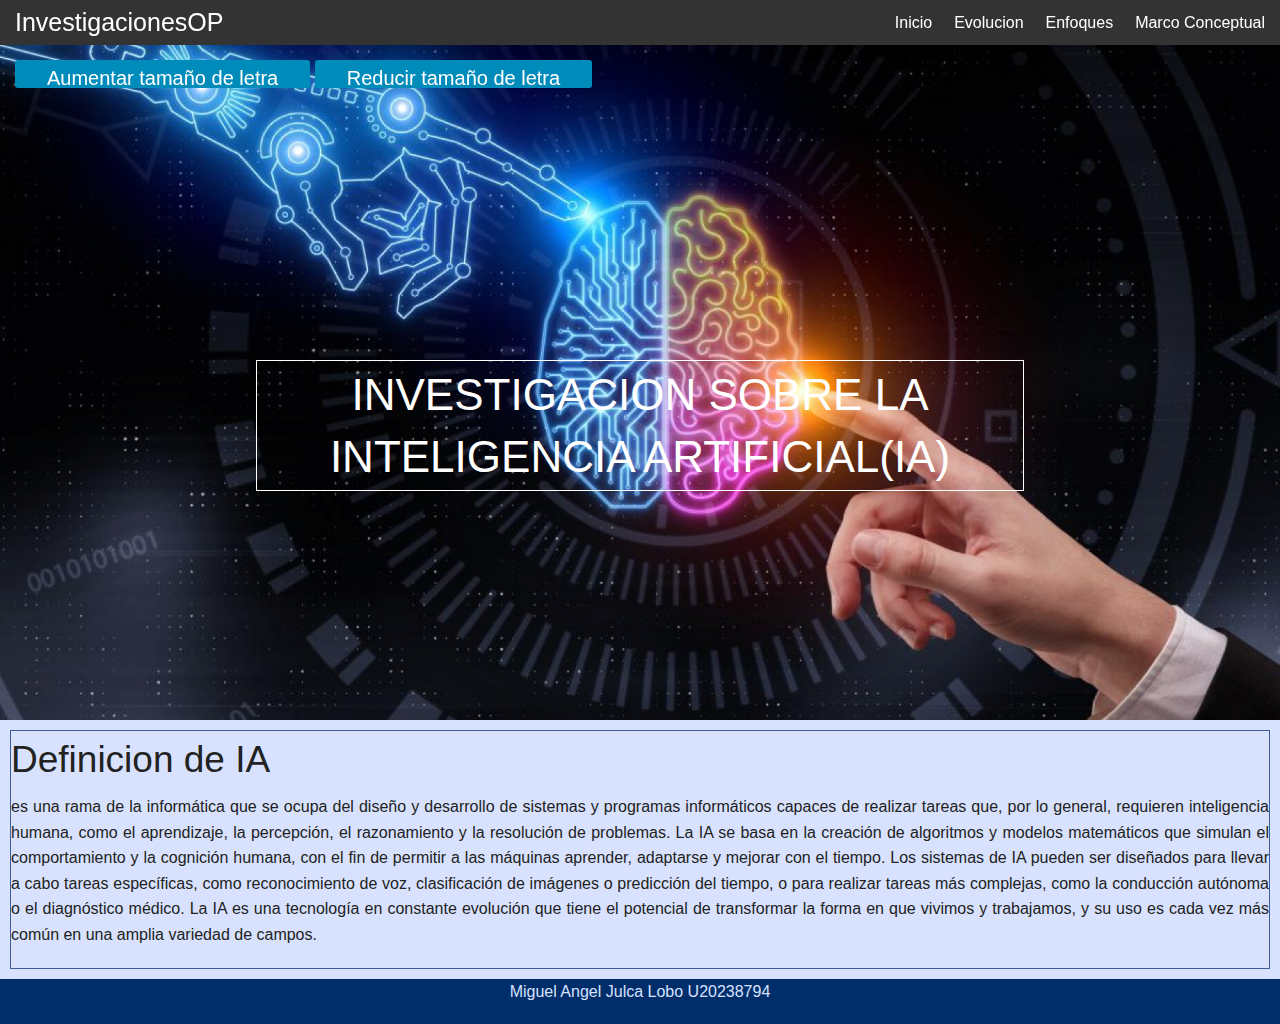
<file: web/index.html>
<!doctype html>
<html class="no-js" lang="">
    <head>
        <meta charset="utf-8">
        <meta http-equiv="X-UA-Compatible" content="IE=edge,chrome=1">
        <title></title>
        <meta name="description" content="">
        <meta name="viewport" content="width=device-width, initial-scale=1">

        <link rel="stylesheet" href="css/normalize.min.css">
        <link rel="stylesheet" href="css/main.css">
        <link rel="stylesheet" type="text/css" href="css/foundation.css">

        <script src="js/vendor/modernizr-2.8.3.min.js"></script>

    </head>
    <body>

        <header class="fixed">
            <div class="top-bar">
                <div class="row">
                    <div class="large-4 columns">
                        <a href="index.html" class="inicio">InvestigacionesOP</a>  
                </div>
                <div class="large-6 large-offset-2 columns">
                    <div id="navegacion">
                        <nav class="inline-list right" style="margin-bottom: 0px;font-size: 16px;">
                            <li><a href="index.html">Inicio</a></li>
                            <li><a href="evolucion.html">Evolucion</a></li>
                            <li><a href="enfoques.html">Enfoques</a></li>
                            <li><a href="marco_conceptual.html">Marco Conceptual</a></li>
                        </nav>
                    </div>
                </div>
                <div class="botones">
                    <div class="large columns">
                        <button id="increase" style="border-radius: 3px; font-size: 20px;text-align: center;"class="button">Aumentar tamaño de letra</button>
                        <button id="decrease" style="border-radius: 3px;font-size: 20px;">Reducir tamaño de letra</button>
                    </div>
                </div>
            </div>
        </header>

        <section class="destacada">
            <div class="pattern"></div>
            <img src="img/ia1.jpg">

            <div class="contenido text-center">
                <h1><span>Investigacion sobre la Inteligencia Artificial(IA) </span></h1>
            </div>
        </section>

        <section class="agencia text-center">
            <div class="borde">
                <h2>Definicion de IA</h2>
                <p>es una rama de la informática que se ocupa del diseño y desarrollo de sistemas y programas informáticos capaces de realizar tareas que, por lo general, requieren inteligencia humana, como el aprendizaje, la percepción, el razonamiento y la resolución de problemas. La IA se basa en la creación de algoritmos y modelos matemáticos que simulan el comportamiento y la cognición humana, con el fin de permitir a las máquinas aprender, adaptarse y mejorar con el tiempo. Los sistemas de IA pueden ser diseñados para llevar a cabo tareas específicas, como reconocimiento de voz, clasificación de imágenes o predicción del tiempo, o para realizar tareas más complejas, como la conducción autónoma o el diagnóstico médico. La IA es una tecnología en constante evolución que tiene el potencial de transformar la forma en que vivimos y trabajamos, y su uso es cada vez más común en una amplia variedad de campos.</p>
            </div>
        </section>

        <footer>
           <div class="row">
                
                <p class="text-center">Miguel Angel Julca Lobo     U20238794</p> 
           </div>

        </footer>


        <script>window.jQuery || document.write('<script src="js/vendor/jquery-1.11.2.min.js"><\/script>')</script>
        <script src="js/main.js"></script>
        <script src="js/foundation.min.js"></script>
        <script src="js/script.js"></script>
    </body>
</html>
</file>
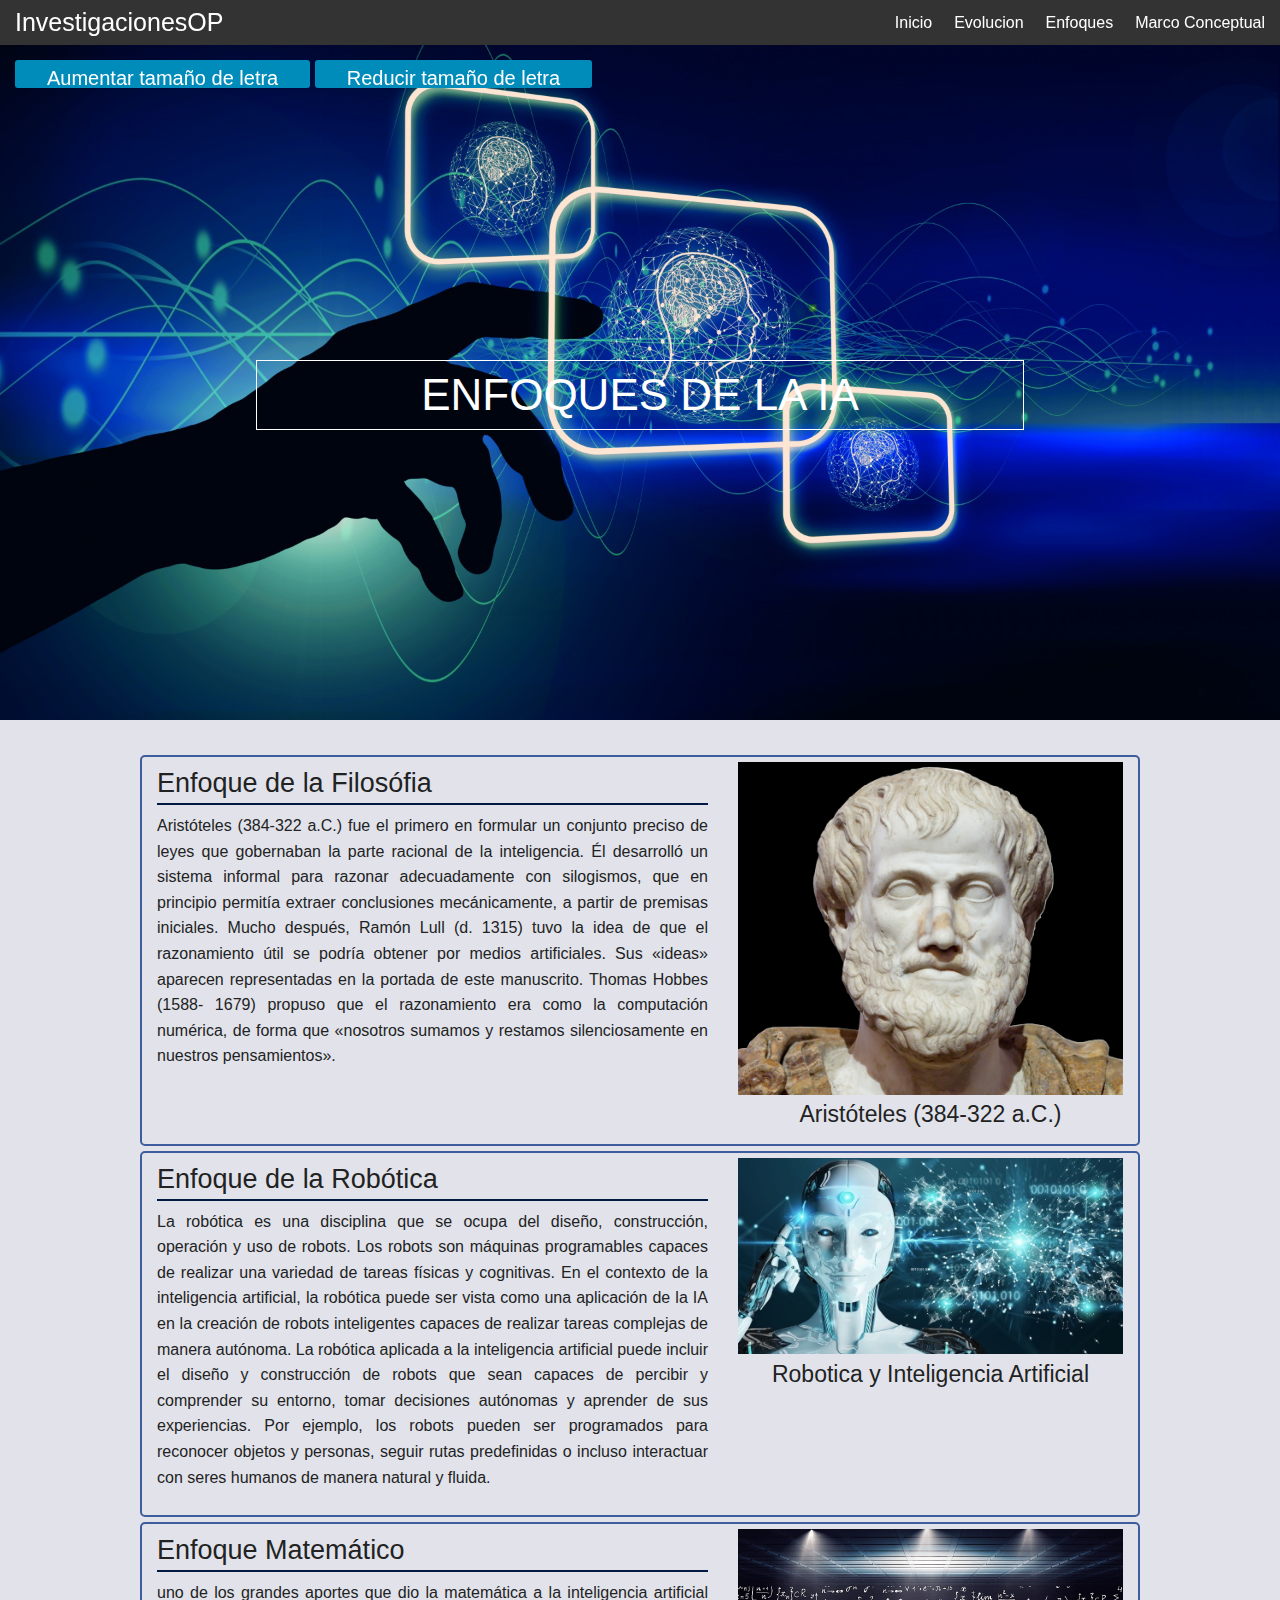
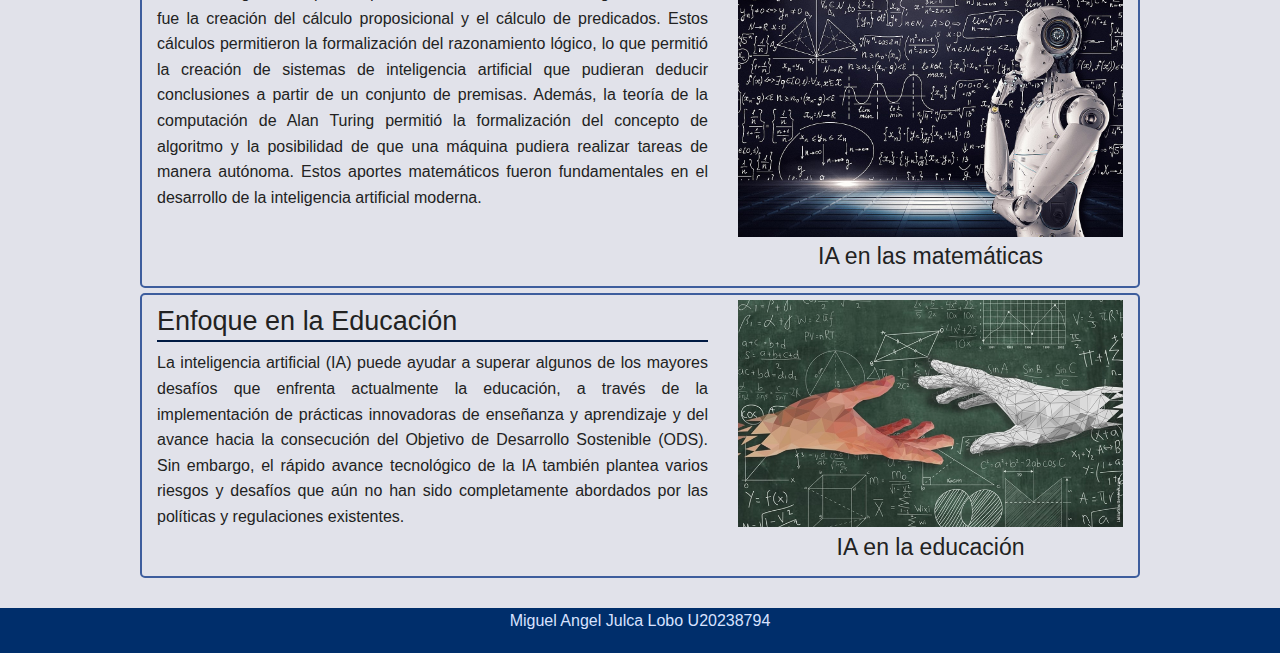
<file: web/enfoques.html>
<!doctype html>
<html class="no-js" lang="">
    <head>
        <meta charset="utf-8">
        <meta http-equiv="X-UA-Compatible" content="IE=edge,chrome=1">
        <title></title>
        <meta name="description" content="">
        <meta name="viewport" content="width=device-width, initial-scale=1">

        <link rel="stylesheet" href="css/normalize.min.css">
        <link rel="stylesheet" href="css/main.css">
        <link rel="stylesheet" type="text/css" href="css/foundation.css">
        <script src="js/vendor/modernizr-2.8.3.min.js"></script>
    </head>
    <body>

        <header class="fixed">
            <div class="top-bar">
                <div class="row">
                    <div class="large-4 columns">
                        <a href="index.html" class="inicio">InvestigacionesOP</a>  
                </div>
                <div class="large-6 large-offset-2 columns">
                    <div id="navegacion">
                        <nav class="inline-list right" style="margin-bottom: 0px;font-size: 16px;">
                            <li><a href="index.html">Inicio</a></li>
                            <li><a href="evolucion.html">Evolucion</a></li>
                            <li><a href="enfoques.html">Enfoques</a></li>
                            <li><a href="marco_conceptual.html">Marco Conceptual</a></li>
                        </nav>
                    </div>
                </div>
                <div class="botones">
                    <div class="large columns">
                        <button id="increase" style="border-radius: 3px; font-size: 20px;text-align: center;"class="button">Aumentar tamaño de letra</button>
                        <button id="decrease" style="border-radius: 3px;font-size: 20px;">Reducir tamaño de letra</button>
                    </div>
                </div>
            </div>
        </header>

        <section class="destacada">
            <div class="pattern"></div>
            <img src="img/inteligencia_artificial_4.jpg">

            <div class="contenido text-center">
                <h1><span>Enfoques de la IA</span></h1>
            </div>
        </section>

        <section class="informacion">
            <div class="borde row">
                <div class="large-7 columns">
                    <div id="mision">
                        <h3>Enfoque de la Filosófia</h3>
                        <p>Aristóteles (384-322 a.C.) fue el primero en formular un conjunto preciso de leyes que gobernaban la parte racional de la inteligencia. Él desarrolló un sistema informal para razonar adecuadamente con silogismos, que en principio permitía extraer conclusiones mecánicamente, a partir de premisas iniciales. Mucho después, Ramón Lull (d. 1315) tuvo la idea de que el razonamiento útil se podría obtener por medios artificiales. Sus «ideas» aparecen representadas en la portada de este manuscrito. Thomas Hobbes (1588- 1679) propuso que el razonamiento era como la computación numérica, de forma que «nosotros sumamos y restamos silenciosamente en nuestros pensamientos».</p>
                    </div>
                </div>
                <div class="large-5 columns">
                    <img src="img/Aristoteles.jpg" alt="">
                    <h4 class="text-center">Aristóteles (384-322 a.C.)</h4>
                </div>
            </div>
            <div class="borde row">
                <div class="large-7 columns">
                    <div id="mision">
                        <h3>Enfoque de la Robótica</h3>
                        <p>La robótica es una disciplina que se ocupa del diseño, construcción, operación y uso de robots. Los robots son máquinas programables capaces de realizar una variedad de tareas físicas y cognitivas. En el contexto de la inteligencia artificial, la robótica puede ser vista como una aplicación de la IA en la creación de robots inteligentes capaces de realizar tareas complejas de manera autónoma.
                        La robótica aplicada a la inteligencia artificial puede incluir el diseño y construcción de robots que sean capaces de percibir y comprender su entorno, tomar decisiones autónomas y aprender de sus experiencias. Por ejemplo, los robots pueden ser programados para reconocer objetos y personas, seguir rutas predefinidas o incluso interactuar con seres humanos de manera natural y fluida.</p>
                    </div>
                </div>
                <div class="large-5 columns">
                    <img src="img/ia_robotica.jpg" alt="">
                    <h4 class="text-center">Robotica y Inteligencia Artificial</h4>
                </div>
            </div>
            <div class="borde row">
                <div class="large-7 columns">
                    <div id="mision">
                        <h3>Enfoque Matemático</h3>
                        <p>uno de los grandes aportes que dio la matemática a la inteligencia artificial fue la creación del cálculo proposicional y el cálculo de predicados. Estos cálculos permitieron la formalización del razonamiento lógico, lo que permitió la creación de sistemas de inteligencia artificial que pudieran deducir conclusiones a partir de un conjunto de premisas. Además, la teoría de la computación de Alan Turing permitió la formalización del concepto de algoritmo y la posibilidad de que una máquina pudiera realizar tareas de manera autónoma. Estos aportes matemáticos fueron fundamentales en el desarrollo de la inteligencia artificial moderna.</p>
                    </div>
                </div>
                <div class="large-5 columns">
                    <img src="img/IA_Matematica.jpg" alt="">
                    <h4 class="text-center">IA en las matemáticas</h4>
                </div>
            </div>
            <div class="borde row">
                <div class="large-7 columns">
                    <div id="mision">
                        <h3>Enfoque en la Educación</h3>
                        <p>La inteligencia artificial (IA) puede ayudar a superar algunos de los mayores desafíos que enfrenta actualmente la educación, a través de la implementación de prácticas innovadoras de enseñanza y aprendizaje y del avance hacia la consecución del Objetivo de Desarrollo Sostenible (ODS). Sin embargo, el rápido avance tecnológico de la IA también plantea varios riesgos y desafíos que aún no han sido completamente abordados por las políticas y regulaciones existentes.</p>
                    </div>
                </div>
                <div class="large-5 columns">
                    <img src="img/ia_educacion.jpg" alt="">
                    <h4 class="text-center">IA en la educación</h4>
                </div>
            </div>
        </section>
        <footer>
           <div class="row">
                <p class="text-center">Miguel Angel Julca Lobo     U20238794</p>
           </div>  
        </footer>
        <script>window.jQuery || document.write('<script src="js/vendor/jquery-1.11.2.min.js"><\/script>')</script>
        <script src="js/main.js"></script>
        <script src="js/foundation.min.js"></script>
        <script src="js/script.js"></script>
    </body>
</html>
</file>
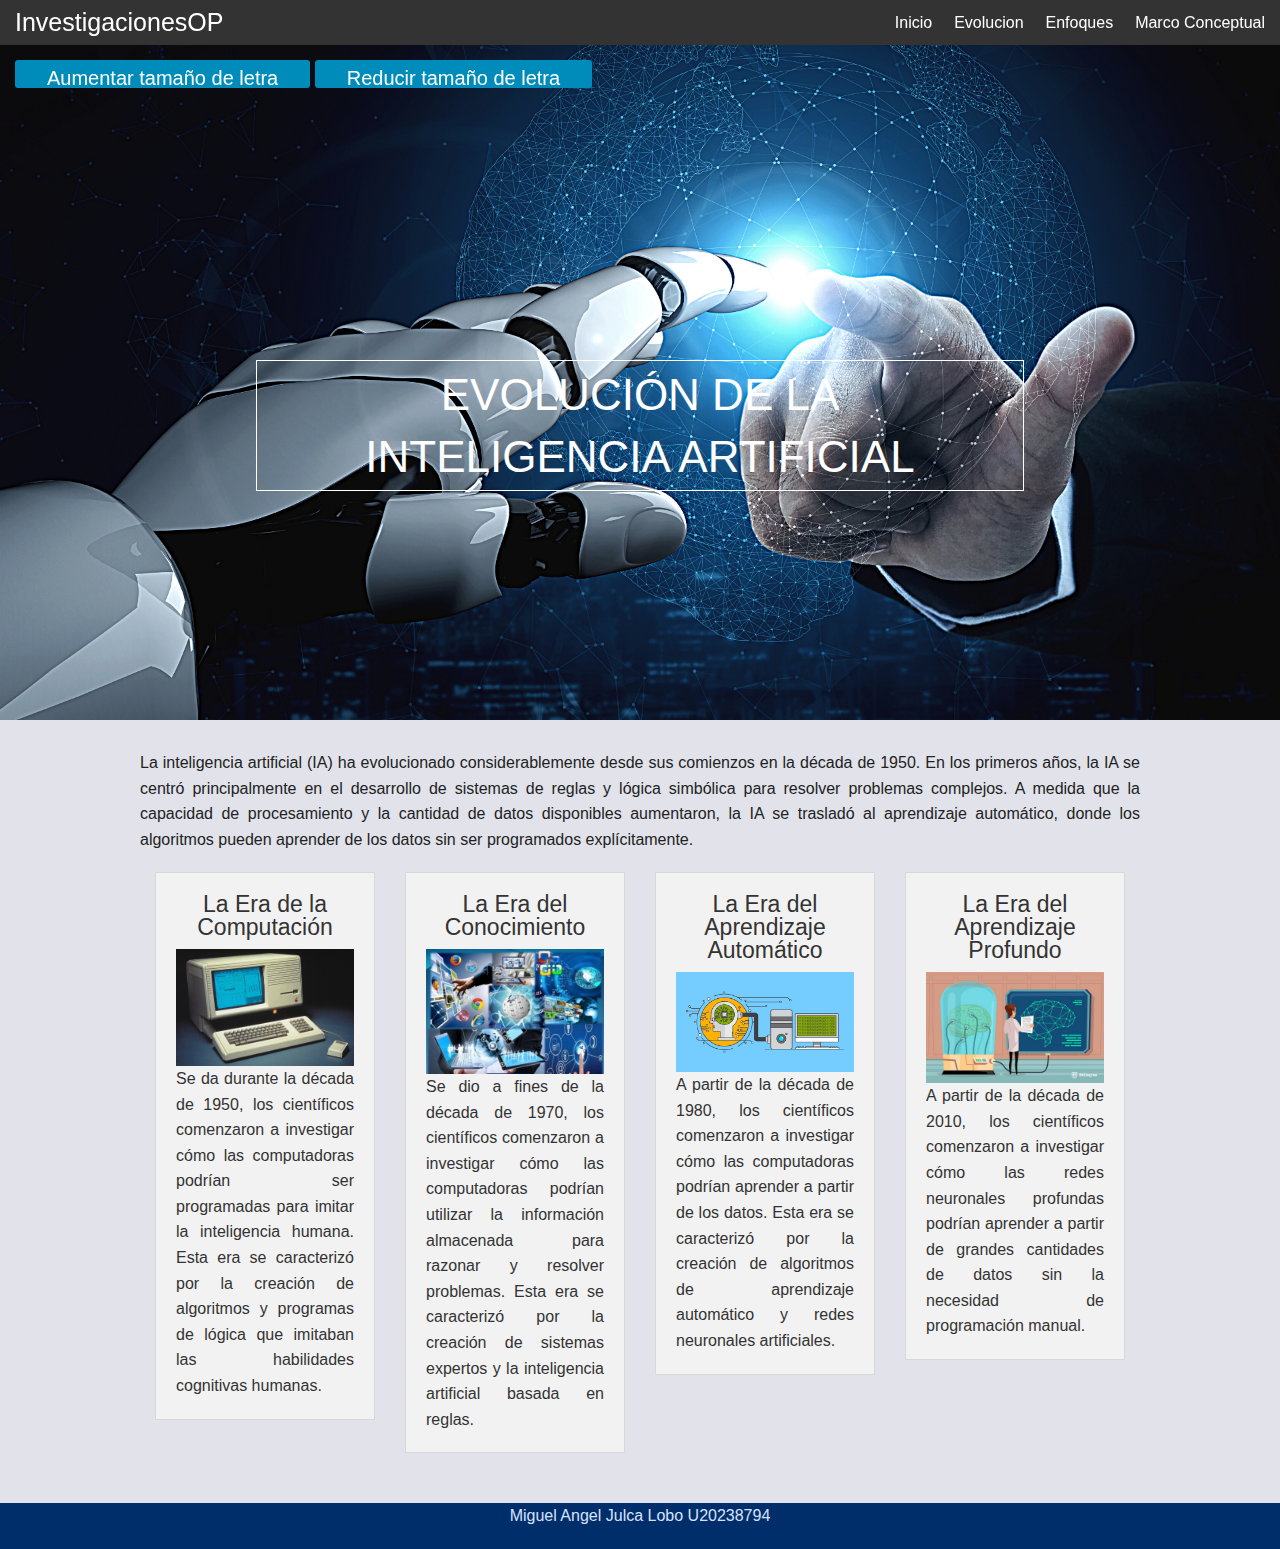
<file: web/evolucion.html>
<!doctype html>
<html class="no-js" lang="">
    <head>
        <meta charset="utf-8">
        <meta http-equiv="X-UA-Compatible" content="IE=edge,chrome=1">
        <title></title>
        <meta name="description" content="">
        <meta name="viewport" content="width=device-width, initial-scale=1">

        <link rel="stylesheet" href="css/normalize.min.css">
        <link rel="stylesheet" href="css/main.css">
        <link rel="stylesheet" type="text/css" href="css/foundation.css">

        <script src="js/vendor/modernizr-2.8.3.min.js"></script>
    </head>
    <body>

        <header class="fixed">
            <div class="top-bar">
                <div class="row">
                    <div class="large-4 columns">
                        <a href="index.html" class="inicio">InvestigacionesOP</a>  
                </div>
                <div class="large-6 large-offset-2 columns">
                    <div id="navegacion">
                        <nav class="inline-list right" style="margin-bottom: 0px;font-size: 16px;">
                            <li><a href="index.html">Inicio</a></li>
                            <li><a href="evolucion.html">Evolucion</a></li>
                            <li><a href="enfoques.html">Enfoques</a></li>
                            <li><a href="marco_conceptual.html">Marco Conceptual</a></li>
                        </nav>
                    </div>
                </div>
                <div class="botones">
                    <div class="large columns">
                        <button id="increase" style="border-radius: 3px; font-size: 20px;text-align: center;"class="button">Aumentar tamaño de letra</button>
                        <button id="decrease" style="border-radius: 3px;font-size: 20px;">Reducir tamaño de letra</button>
                    </div>
                </div>
            </div>
        </header>

        <section class="destacada">
            <div class="pattern"></div>
            <img src="img/inteligencia_artificial_3.png">

            <div class="contenido text-center">
                <h1><span>Evolución de la Inteligencia Artificial</span></h1>
            </div>
        </section>
        <section class="informacion">
            <div class="row ">
                <p>La inteligencia artificial (IA) ha evolucionado considerablemente desde sus comienzos en la década de 1950. En los primeros años, la IA se centró principalmente en el desarrollo de sistemas de reglas y lógica simbólica para resolver problemas complejos. A medida que la capacidad de procesamiento y la cantidad de datos disponibles aumentaron, la IA se trasladó al aprendizaje automático, donde los algoritmos pueden aprender de los datos sin ser programados explícitamente.</p>

                <div class="large-3 columns">
                    <div class="panel text-center">
                        <h4>La Era de la Computación</h4>
                        <img src="img/era_computacion.png">
                        <p>Se da durante la década de 1950, los científicos comenzaron a investigar cómo las computadoras podrían ser programadas para imitar la inteligencia humana. Esta era se caracterizó por la creación de algoritmos y programas de lógica que imitaban las habilidades cognitivas humanas.</p>
                    </div>
                </div>

                <div class="large-3 columns">
                    <div class="panel text-center">
                        <h4>La Era del Conocimiento</h4>
                        <img src="img/era_conocimiento.jpg">
                        <p>Se dio a fines de la década de 1970, los científicos comenzaron a investigar cómo las computadoras podrían utilizar la información almacenada para razonar y resolver problemas. Esta era se caracterizó por la creación de sistemas expertos y la inteligencia artificial basada en reglas.</p>
                    </div>
                </div>

                <div class="large-3 columns">
                    <div class="panel text-center">
                        <h4>La Era del Aprendizaje Automático</h4>
                        <img src="img/era_aprendizaje_automatico.png">
                        <p>A partir de la década de 1980, los científicos comenzaron a investigar cómo las computadoras podrían aprender a partir de los datos. Esta era se caracterizó por la creación de algoritmos de aprendizaje automático y redes neuronales artificiales.</p>
                    </div>
                </div>

                <div class="large-3 columns">
                    <div class="panel text-center">
                        <h4>La Era del Aprendizaje Profundo</h4>
                        <img src="img/era_aprendizaje_profundo.jpg">
                        <p>A partir de la década de 2010, los científicos comenzaron a investigar cómo las redes neuronales profundas podrían aprender a partir de grandes cantidades de datos sin la necesidad de programación manual. </p>
                    </div>
                </div>
            </div>
        </section>

        <footer>
           <div class="row">
                
                <p class="text-center">Miguel Angel Julca Lobo     U20238794</p>
                
           </div>
        </footer>


        <script>window.jQuery || document.write('<script src="js/vendor/jquery-1.11.2.min.js"><\/script>')</script>
        <script src="js/main.js"></script>
        <script src="js/foundation.min.js"></script>
        <script src="js/script.js"></script>
    </body>
</html>
</file>
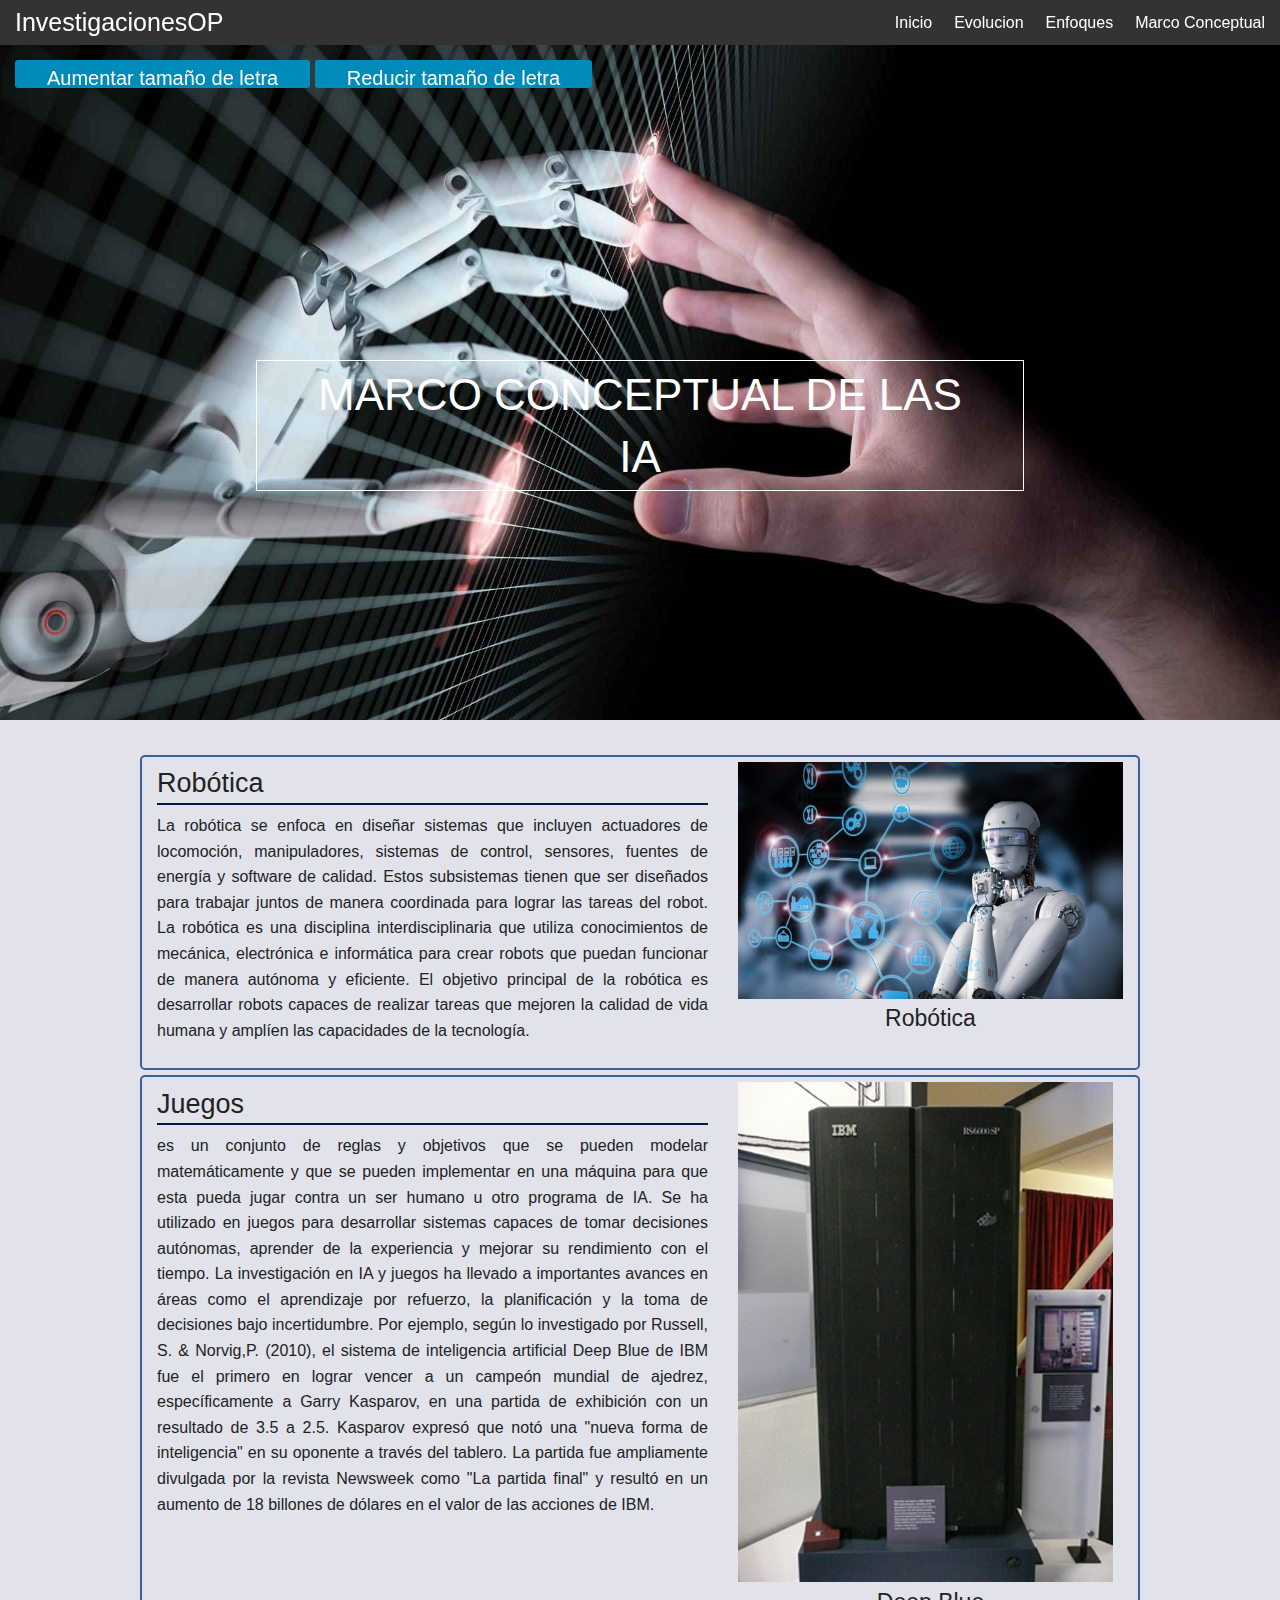
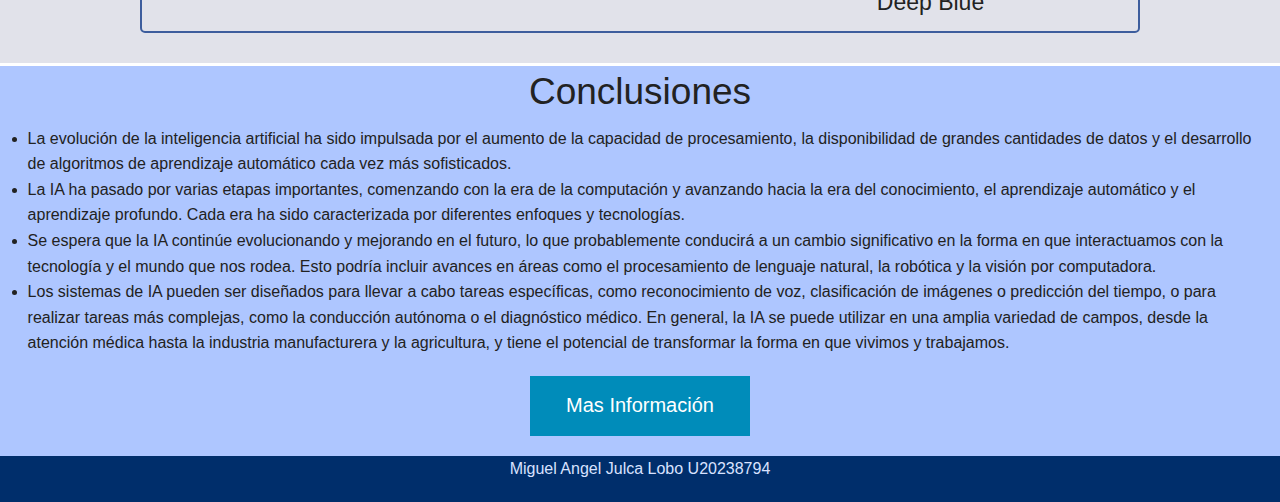
<file: web/marco_conceptual.html>
<!doctype html>
<html class="no-js" lang="">
    <head>
        <meta charset="utf-8">
        <meta http-equiv="X-UA-Compatible" content="IE=edge,chrome=1">
        <title></title>
        <meta name="description" content="">
        <meta name="viewport" content="width=device-width, initial-scale=1">

        <link rel="stylesheet" href="css/normalize.min.css">
        <link rel="stylesheet" href="css/main.css">
        <link rel="stylesheet" type="text/css" href="css/foundation.css">

        <script src="js/vendor/modernizr-2.8.3.min.js"></script>
    </head>
    <body>

        <header class="fixed">
            <div class="top-bar">
                <div class="row">
                    <div class="large-4 columns">
                        <a href="index.html" class="inicio">InvestigacionesOP</a>  
                </div>
                <div class="large-6 large-offset-2 columns">
                    <div id="navegacion">
                        <nav class="inline-list right" style="margin-bottom: 0px;font-size: 16px;">
                            <li><a href="index.html">Inicio</a></li>
                            <li><a href="evolucion.html">Evolucion</a></li>
                            <li><a href="enfoques.html">Enfoques</a></li>
                            <li><a href="marco_conceptual.html">Marco Conceptual</a></li>
                        </nav>
                    </div>
                </div>
                <div class="botones">
                    <div class="large columns">
                        <button id="increase" style="border-radius: 3px; font-size: 20px;text-align: center;"class="button">Aumentar tamaño de letra</button>
                        <button id="decrease" style="border-radius: 3px;font-size: 20px;">Reducir tamaño de letra</button>
                    </div>
                </div>
            </div>
        </header>

        <section class="destacada">
            <div class="pattern"></div>
            <img src="img/inteligencia_artificial_5.jpg">

            <div class="contenido text-center">
                <h1><span>Marco Conceptual de las IA</span></h1>
            </div>
        </section>

        <section class="informacion">
            <div class="bordea row">
                <div class="large-7 columns">
                    <div id="mision">
                        <h3>Robótica</h3>
                        <p>La robótica se enfoca en diseñar sistemas que incluyen actuadores de locomoción, manipuladores, sistemas de control, sensores, fuentes de energía y software de calidad. Estos subsistemas tienen que ser diseñados para trabajar juntos de manera coordinada para lograr las tareas del robot. La robótica es una disciplina interdisciplinaria que utiliza conocimientos de mecánica, electrónica e informática para crear robots que puedan funcionar de manera autónoma y eficiente. El objetivo principal de la robótica es desarrollar robots capaces de realizar tareas que mejoren la calidad de vida humana y amplíen las capacidades de la tecnología.
                        </p>
                    </div>
                </div>
                <div class="large-5 columns">
                    <img src="img/Robotica2.jpg" alt="">
                    <h4 class="text-center">Robótica</h4>
                </div>
            </div>
            <div class="bordea row">
                <div class="large-7 columns">
                    <div id="mision">
                        <h3>Juegos</h3>
                        <p>
                            es un conjunto de reglas y objetivos que se pueden modelar matemáticamente y que se pueden implementar en una máquina para que esta pueda jugar contra un ser humano u otro programa de IA. Se ha utilizado en juegos para desarrollar sistemas capaces de tomar decisiones autónomas, aprender de la experiencia y mejorar su rendimiento con el tiempo. La investigación en IA y juegos ha llevado a importantes avances en áreas como el aprendizaje por refuerzo, la planificación y la toma de decisiones bajo incertidumbre.
                            Por ejemplo, según lo investigado por Russell, S. & Norvig,P. (2010), el sistema de inteligencia artificial Deep Blue de IBM fue el primero en lograr vencer a un campeón mundial de ajedrez, específicamente a Garry Kasparov, en una partida de exhibición con un resultado de 3.5 a 2.5. Kasparov expresó que notó una "nueva forma de inteligencia" en su oponente a través del tablero. La partida fue ampliamente divulgada por la revista Newsweek como "La partida final" y resultó en un aumento de 18 billones de dólares en el valor de las acciones de IBM.
                        </p>
                    </div>
                </div>
                <div class="large-5 columns">
                    <img src="img/Deep_Blue.jpg" alt="">
                    <h4 class="text-center">Deep Blue</h4>
                </div>
            </div>
        </section>
        <section class="conclusiones text-center">
            <h2 class="">Conclusiones</h2>
            <ul class="list-group text-left">
                <li class="list-group-item">
                    La evolución de la inteligencia artificial ha sido impulsada por el aumento de la capacidad de procesamiento, la disponibilidad de grandes cantidades de datos y el desarrollo de algoritmos de aprendizaje automático cada vez más sofisticados.
                </li>
                <li class="list-group-item">
                    La IA ha pasado por varias etapas importantes, comenzando con la era de la computación y avanzando hacia la era del conocimiento, el aprendizaje automático y el aprendizaje profundo. Cada era ha sido caracterizada por diferentes enfoques y tecnologías.
                </li>
                <li class="list-group-item">
                    Se espera que la IA continúe evolucionando y mejorando en el futuro, lo que probablemente conducirá a un cambio significativo en la forma en que interactuamos con la tecnología y el mundo que nos rodea. Esto podría incluir avances en áreas como el procesamiento de lenguaje natural, la robótica y la visión por computadora.
                </li>
                <li class="list-group-item">
                    Los sistemas de IA pueden ser diseñados para llevar a cabo tareas específicas, como reconocimiento de voz, clasificación de imágenes o predicción del tiempo, o para realizar tareas más complejas, como la conducción autónoma o el diagnóstico médico. En general, la IA se puede utilizar en una amplia variedad de campos, desde la atención médica hasta la industria manufacturera y la agricultura, y tiene el potencial de transformar la forma en que vivimos y trabajamos.
                </li>
            </ul>
            <a href="https://drive.google.com/file/d/1svZMamzybXyKnzmKLG80PncE_d6T8MzW/view?usp=share_link" class="button large">Mas Información</a>
        </section>

        <footer>
           <div class="row">
                
                <p class="text-center">Miguel Angel Julca Lobo     U20238794</p>
                
           </div>
        </footer>


        <script>window.jQuery || document.write('<script src="js/vendor/jquery-1.11.2.min.js"><\/script>')</script>
        <script src="js/main.js"></script>
        <script src="js/foundation.min.js"></script>
        <script src="js/script.js"></script>
    </body>
</html>
</file>
<file: web/css/main.css>
/*! HTML5 Boilerplate v5.0 | MIT License | http://h5bp.com/ */

html {
    color: #222;
    line-height: 1.4;
}
body{
    font-size: 16px;
}
::-moz-selection {
    background: #b3d4fc;
    text-shadow: none;
}

::selection {
    background: #b3d4fc;
    text-shadow: none;
}

hr {
    display: block;
    height: 1px;
    border: 0;
    border-top: 1px solid #ccc;
    margin: 1em 0;
    padding: 0;
}

audio,
canvas,
iframe,
img,
svg,
video {
    vertical-align: middle;
}

fieldset {
    border: 0;
    margin: 0;
    padding: 0;
}

textarea {
    resize: vertical;
}

.browserupgrade {
    margin: 0.2em 0;
    background: #ccc;
    color: #000;
    padding: 0.2em 0;
}


/* ==========================================================================
   Author's custom styles
   ========================================================================== */

header a.inicio{
    color: #fff;
    font-size: 25px;
}
header nav a,
header var a:hover{
    color: #fff;
}
section{

}
section.destacada{
    position: relative;
    
}
section.destacada .contenido{
    top: 50%;
    left: 0;
    width: 100%;
    position: absolute;
    z-index: 20;
}

section.destacada .contenido h1{
    padding: 3px 50px;
    border: 1px solid #fff;
    color: #fff;
    font-style: 2rem;
    text-transform: uppercase;
    margin: 0 auto;
    width: 60%;
}

section.agencia{
    background-color: #d8e2ff;
    padding: 10px;
    text-align: justify;
}

section.agencia .borde{
    border: 1px solid #3d5d9d;
    text-align: justify;
}

section.agencia p{
    margin-bottom: :40px;
    text-align: justify;
}

section.informacion{
    padding: 30px 0;
    background-color: #e1e2ea;
    text-align: justify;
}
section.informacion p{
    text-align: justify;
}
section.informacion .borde{
    border: 2px solid #3d5d9d;
    margin-top: 5px;
    padding: 5px 0;
    border-radius: 5px;
    text-align: justify;
}
section.informacion h3{
    border-bottom: 2px solid #001a43;
}
section.informacion .bordea{
    border: 2px solid #3d5d9d;
    margin-top: 5px;
    padding: 5px 0;
    border-radius: 5px;
    text-align: justify;
}
.conclusiones{
    background-color: #aec6ff;
    padding: 0px 10px;
    text-align: justify;
}
footer{
    background-color: #002e6b;
}

footer .row p{
    color: #d8e2ff;
}


/* ==========================================================================
   Media Queries
   ========================================================================== */

@media only screen and (min-width: 35em) {

}

@media print,
       (-o-min-device-pixel-ratio: 5/4),
       (-webkit-min-device-pixel-ratio: 1.25),
       (min-resolution: 120dpi) {

}

/* ==========================================================================
   Helper classes
   ========================================================================== */

.hidden {
    display: none !important;
    visibility: hidden;
}

.visuallyhidden {
    border: 0;
    clip: rect(0 0 0 0);
    height: 1px;
    margin: -1px;
    overflow: hidden;
    padding: 0;
    position: absolute;
    width: 1px;
}

.visuallyhidden.focusable:active,
.visuallyhidden.focusable:focus {
    clip: auto;
    height: auto;
    margin: 0;
    overflow: visible;
    position: static;
    width: auto;
}

.invisible {
    visibility: hidden;
}

.clearfix:before,
.clearfix:after {
    content: " ";
    display: table;
}

.clearfix:after {
    clear: both;
}

.clearfix {
    *zoom: 1;
}

/* ==========================================================================
   Print styles
   ========================================================================== */

@media print {
    *,
    *:before,
    *:after {
        background: transparent !important;
        color: #000 !important;
        box-shadow: none !important;
        text-shadow: none !important;
    }

    a,
    a:visited {
        text-decoration: underline;
    }

    a[href]:after {
        content: " (" attr(href) ")";
    }

    abbr[title]:after {
        content: " (" attr(title) ")";
    }

    a[href^="#"]:after,
    a[href^="javascript:"]:after {
        content: "";
    }

    pre,
    blockquote {
        border: 1px solid #999;
        page-break-inside: avoid;
    }

    thead {
        display: table-header-group;
    }

    tr,
    img {
        page-break-inside: avoid;
    }

    img {
        max-width: 100% !important;
    }

    p,
    h2,
    h3 {
        orphans: 3;
        widows: 3;
    }

    h2,
    h3 {
        page-break-after: avoid;
    }
}
</file>
